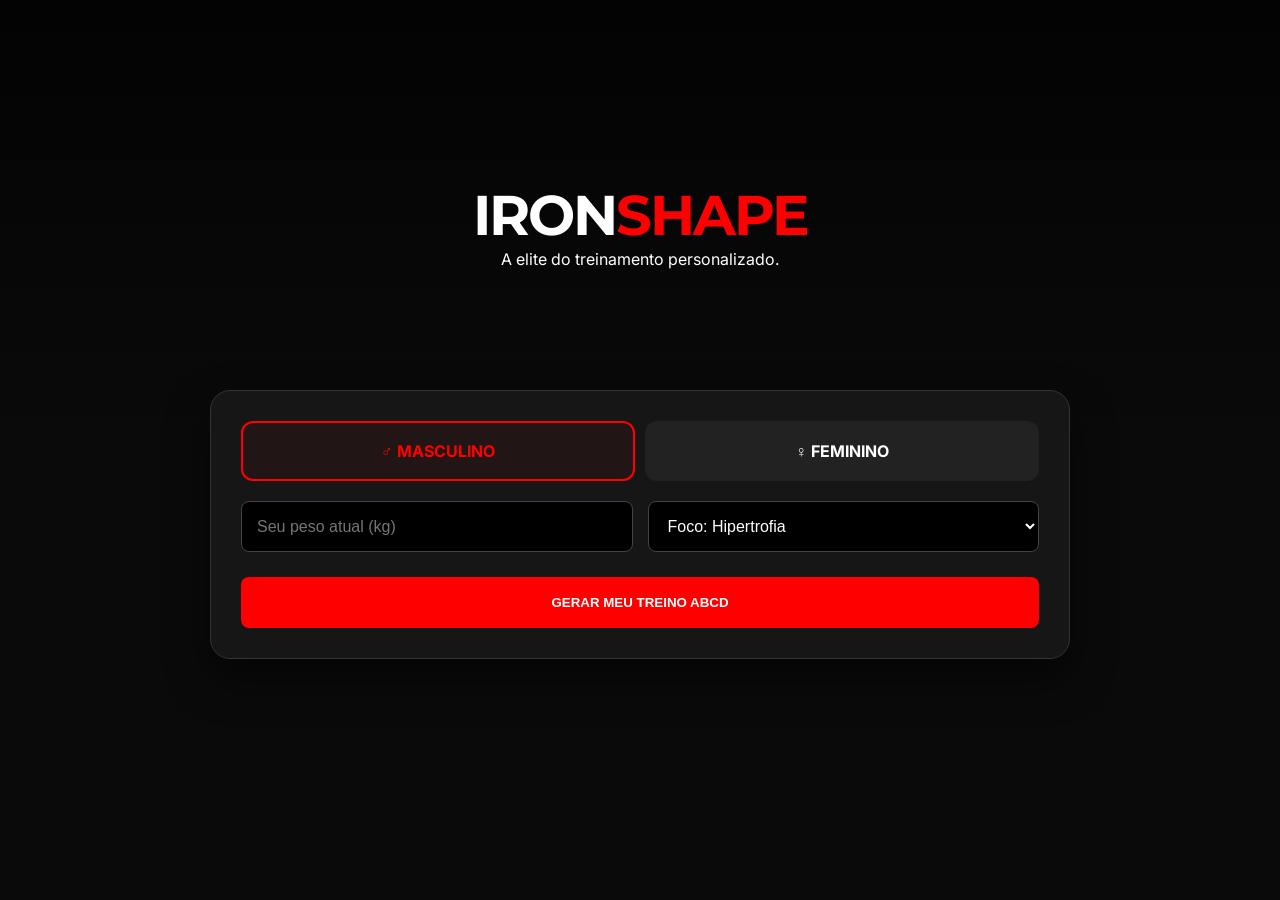
<file: index.html>
<!DOCTYPE html>
<html lang="pt-br">
<head>
    <meta charset="UTF-8">
    <meta name="viewport" content="width=device-width, initial-scale=1.0">
    <title>IronShape | Plataforma de Treino Profissional</title>
    <link href="https://fonts.googleapis.com/css2?family=Montserrat:wght@700;900&family=Inter:wght@400;600&display=swap" rel="stylesheet">
    <style>
        :root {
            --primary: #ff0000;
            --dark-bg: #0a0a0a;
            --card-bg: #161616;
            --text-main: #ffffff;
            --text-dim: #a0a0a0;
            --success: #28a745;
            --modal-over: rgba(0,0,0,0.95);
        }

        * { box-sizing: border-box; margin: 0; padding: 0; }
        body { background-color: var(--dark-bg); color: var(--text-main); font-family: 'Inter', sans-serif; overflow-x: hidden; }

        /* --- UI Elements --- */
        header {
            height: 50vh;
            background: linear-gradient(rgba(0,0,0,0.7), var(--dark-bg)), 
                        url('https://images.unsplash.com/photo-1517836357463-d25dfeac3438?q=80&w=1470&auto=format&fit=crop') center/cover;
            display: flex; align-items: center; justify-content: center; text-align: center;
        }

        .hero-content h1 { font-family: 'Montserrat', sans-serif; font-size: clamp(2rem, 8vw, 3.5rem); text-transform: uppercase; letter-spacing: -2px; }
        .hero-content span { color: var(--primary); }

        .container { max-width: 900px; margin: -60px auto 50px; padding: 0 20px; position: relative; z-index: 10; }
        .glass-card { background: var(--card-bg); padding: 30px; border-radius: 20px; border: 1px solid #333; box-shadow: 0 20px 40px rgba(0,0,0,0.5); }

        .gender-toggle { display: grid; grid-template-columns: 1fr 1fr; gap: 10px; margin-bottom: 20px; }
        .gender-toggle input { display: none; }
        .gender-toggle label { 
            background: #222; padding: 18px; border-radius: 12px; text-align: center; 
            cursor: pointer; border: 2px solid transparent; font-weight: bold; transition: 0.3s;
        }
        .gender-toggle input:checked + label { border-color: var(--primary); color: var(--primary); background: rgba(255,0,0,0.05); }

        .form-grid { display: grid; grid-template-columns: 1fr; gap: 15px; }
        @media (min-width: 600px) { .form-grid { grid-template-columns: 1fr 1fr; } }
        
        input, select { background: #000; border: 1px solid #444; color: white; padding: 15px; border-radius: 8px; font-size: 1rem; }

        .btn-main { 
            grid-column: 1 / -1; background: var(--primary); color: white; border: none; 
            padding: 18px; border-radius: 8px; font-weight: 900; text-transform: uppercase; cursor: pointer; margin-top: 10px; transition: 0.3s;
        }
        .btn-main:hover { filter: brightness(1.2); transform: scale(1.01); }

        /* --- Treino Area --- */
        #training-area { display: none; margin-top: 40px; animation: fadeIn 0.5s; }
        .tabs { display: flex; gap: 5px; margin-bottom: 25px; overflow-x: auto; padding-bottom: 10px; }
        .tab { flex: 1; padding: 15px; background: #222; border: none; color: white; border-radius: 8px; cursor: pointer; min-width: 100px; font-weight: bold; }
        .tab.active { background: var(--primary); }

        .exercise-card { 
            background: #1a1a1a; padding: 20px; border-radius: 12px; margin-bottom: 15px;
            display: flex; justify-content: space-between; align-items: center; border-left: 5px solid var(--primary);
            transition: 0.2s;
        }
        .exercise-card:hover { background: #222; }
        .ex-info h3 { font-size: 1.2rem; margin-bottom: 4px; }
        .ex-info p { color: var(--text-dim); font-size: 0.95rem; }
        
        .btn-video { 
            background: transparent; color: var(--primary); border: 1px solid var(--primary); 
            padding: 8px 16px; border-radius: 6px; font-size: 0.85rem; margin-top: 10px; 
            cursor: pointer; transition: 0.3s; font-weight: bold;
        }
        .btn-video:hover { background: var(--primary); color: white; }

        @keyframes fadeIn { from { opacity: 0; transform: translateY(10px); } to { opacity: 1; transform: translateY(0); } }

        /* --- Modal - ONDE O VÍDEO É EXIBIDO DENTRO DO SITE --- */
        .modal { 
            display: none; position: fixed; z-index: 2000; 
            left: 0; top: 0; width: 100%; height: 100%; 
            background: var(--modal-over); 
            backdrop-filter: blur(5px);
            animation: fadeIn 0.3s;
        }
        .modal-content { 
            position: relative; top: 50%; left: 50%; transform: translate(-50%, -50%);
            width: 90%; max-width: 800px; box-shadow: 0 0 50px rgba(255,0,0,0.2);
        }
        .video-wrapper { position: relative; padding-bottom: 56.25%; height: 0; border-radius: 12px; overflow: hidden; border: 2px solid #333; }
        .video-wrapper iframe { position: absolute; top: 0; left: 0; width: 100%; height: 100%; border: none; }
        
        .close-modal { 
            color: white; font-size: 40px; position: absolute; top: -50px; right: 0; 
            cursor: pointer; transition: 0.3s; line-height: 1;
        }
        .close-modal:hover { color: var(--primary); }

    </style>
</head>
<body>

<header>
    <div class="hero-content">
        <h1>IRON<span>SHAPE</span></h1>
        <p>A elite do treinamento personalizado.</p>
    </div>
</header>

<div class="container">
    <div class="glass-card">
        <form id="workoutForm">
            <div class="gender-toggle">
                <input type="radio" name="gender" id="m" value="masculino" checked>
                <label for="m">♂ MASCULINO</label>
                <input type="radio" name="gender" id="f" value="feminino">
                <label for="f">♀ FEMININO</label>
            </div>
            <div class="form-grid">
                <input type="number" placeholder="Seu peso atual (kg)" required>
                <select id="goal">
                    <option value="hipertrofia">Foco: Hipertrofia</option>
                    <option value="definicao">Foco: Definição</option>
                </select>
                <button type="submit" class="btn-main">GERAR MEU TREINO ABCD</button>
            </div>
        </form>
    </div>

    <div id="training-area">
        <div class="tabs" id="tabBar"></div>
        <div id="exercise-list"></div>
    </div>
</div>

<div id="videoModal" class="modal">
    <div class="modal-content">
        <span class="close-modal" onclick="closeVideo()">&times;</span>
        <div class="video-wrapper">
            <iframe id="player" src="" allow="autoplay; encrypted-media" allowfullscreen></iframe>
        </div>
    </div>
</div>

<script>
// Banco de Dados Expandido: ABCD, 5 exercícios, com IDs de vídeo
const workoutDB = {
    masculino: {
        A: [
            { n: "Supino Reto Barra", s: "4x10", d: "90s", v: "rT7DgIZn5nI" },
            { n: "Supino Inclinado Halter", s: "3x12", d: "60s", v: "8iPjo797zSg" },
            { n: "Crucifixo Máquina", s: "3x15", d: "45s", v: "f768mG_7n6E" },
            { n: "Tríceps Pulley", s: "4x12", d: "60s", v: "2-LAMcpz8pY" },
            { n: "Tríceps Corda", s: "3x15", d: "45s", v: "vB5OHsJ3EME" }
        ],
        B: [
            { n: "Puxada Frontal", s: "4x10", d: "90s", v: "CAwf7n6Luuc" },
            { n: "Remada Baixa", s: "4x12", d: "60s", v: "GZbfZ033f74" },
            { n: "Remada Cavalinho", s: "3x10", d: "60s", v: "jAnYHe_1FmE" },
            { n: "Rosca Direta Barra", s: "4x10", d: "60s", v: "QwEyU_Y-X8w" },
            { n: "Rosca Martelo", s: "3x12", d: "45s", v: "XpB_V99vR_s" }
        ],
        C: [
            { n: "Desenvolvimento Halter", s: "4x10", d: "90s", v: "HzIiNhHhhtA" },
            { n: "Elevação Lateral", s: "4x15", d: "45s", v: "WJm8u79Ym_I" },
            { n: "Elevação Frontal", s: "3x12", d: "45s", v: "-t7fuZ0P_B8" },
            { n: "Encolhimento", s: "4x15", d: "60s", v: "W8_9X2u7-2U" },
            { n: "Abdominal Infra", s: "4x20", d: "30s", v: "7X_uD_1G-00" }
        ],
        D: [
            { n: "Agachamento Livre", s: "4x10", d: "120s", v: "R_N_X-7e_0Y" },
            { n: "Leg Press 45", s: "3x12", d: "90s", v: "yZ8_G-0X_0k" },
            { n: "Cadeira Extensora", s: "4x15", d: "45s", v: "7_u-XG_7eY0" },
            { n: "Mesa Flexora", s: "4x12", d: "60s", v: "0-X_uG-7eY0" },
            { n: "Panturrilha em Pé", s: "4x20", d: "45s", v: "W8_9X2u7-2U" }
        ]
    },
    feminino: {
        A: [
            { n: "Agachamento Livre", s: "4x12", d: "90s", v: "R_N_X-7e_0Y" },
            { n: "Leg Press 45", s: "3x15", d: "60s", v: "yZ8_G-0X_0k" },
            { n: "Afundo Halter", s: "3x12", d: "60s", v: "q7rCeOa_n78" },
            { n: "Cadeira Extensora", s: "4x15", d: "45s", v: "7_u-XG_7eY0" },
            { n: "Abdominal Supra", s: "4x20", d: "30s", v: "W8_9X2u7-2U" }
        ],
        B: [
            { n: "Puxada Alta", s: "3x12", d: "45s", v: "CAwf7n6Luuc" },
            { n: "Remada Baixa", s: "3x12", d: "45s", v: "GZbfZ033f74" },
            { n: "Desenvolvimento Halter", s: "3x12", d: "45s", v: "HzIiNhHhhtA" },
            { n: "Tríceps Corda", s: "3x15", d: "30s", v: "vB5OHsJ3EME" },
            { n: "Rosca Halter", s: "3x12", d: "30s", v: "XpB_V99vR_s" }
        ],
        C: [
            { n: "Elevação Pélvica", s: "4x10", d: "90s", v: "h9S8vU2_1A0" },
            { n: "Stiff Barra", s: "4x12", d: "60s", v: "7X_uD_1G-00" },
            { n: "Cadeira Flexora", s: "4x15", d: "45s", v: "0-X_uG-7eY0" },
            { n: "Cadeira Abdutora", s: "3x20", d: "30s", v: "WJm8u79Ym_I" },
            { n: "Glúteo no Cabo", s: "3x15", d: "45s", v: "yZ8_G-0X_0k" }
        ],
        D: [
            { n: "Agachamento Sumô", s: "4x15", d: "60s", v: "R_N_X-7e_0Y" },
            { n: "Panturrilha Sentada", s: "4x20", d: "45s", v: "W8_9X2u7-2U" },
            { n: "Prancha Isométrica", s: "3x60s", d: "30s", v: "7X_uD_1G-00" },
            { n: "Extensão de Lombar", s: "3x15", d: "45s", v: "-t7fuZ0P_B8" },
            { n: "Caminhada Inclinada", s: "15 min", d: "-", v: "rT7DgIZn5nI" }
        ]
    }
};
let currentData = {};

document.getElementById('workoutForm').onsubmit = (e) => {
    e.preventDefault();
    const gender = document.querySelector('input[name="gender"]:checked').value;
    currentData = workoutDB[gender];
    
    // Gera as abas ABCD
    const tabBar = document.getElementById('tabBar');
    tabBar.innerHTML = ['A', 'B', 'C', 'D'].map(day => 
        `<button class="tab ${day==='A'?'active':''}" onclick="renderDay('${day}')">DIA ${day}</button>`
    ).join('');

    document.getElementById('training-area').style.display = 'block';
    renderDay('A');
    
    window.scrollTo({ top: document.getElementById('training-area').offsetTop - 30, behavior: 'smooth' });
};

function renderDay(day) {
    // Atualiza estado visual das abas
    document.querySelectorAll('.tab').forEach(t => t.classList.remove('active'));
    
    // Fallback caso o evento não exista (chamada inicial)
    if(event && event.target) {
        event.target.classList?.add('active');
    } else {
        document.querySelector('.tab').classList.add('active');
    }

    const list = document.getElementById('exercise-list');
    list.innerHTML = currentData[day].map(ex => `
        <div class="exercise-card">
            <div class="ex-info">
                <h3>${ex.n}</h3>
                <p>${ex.s} | Descanso: ${ex.d}</p>
                <button class="btn-video" onclick="openVideo('${ex.v}')">▶ TUTORIAL RÁPIDO</button>
            </div>
        </div>
    `).join('');
}

// Funções do Modal (Vídeo Interno)
function openVideo(id) {
    const modal = document.getElementById('videoModal');
    const player = document.getElementById('player');
    // Carrega o vídeo com autoplay e parâmetros de segurança
    player.src = `https://www.youtube.com/embed/${id}?autoplay=1&modestbranding=1&rel=0`;
    modal.style.display = 'block';
    document.body.style.overflow = 'hidden'; // Impede scroll no fundo
}

function closeVideo() {
    const modal = document.getElementById('videoModal');
    const player = document.getElementById('player');
    player.src = ""; // Para o vídeo instantaneamente
    modal.style.display = 'none';
    document.body.style.overflow = 'auto'; // Restaura o scroll
}

// Fecha o modal ao clicar fora do vídeo
window.onclick = function(event) {
    const modal = document.getElementById('videoModal');
    if (event.target == modal) closeVideo();
}
</script>
</body>
</html>
</file>
